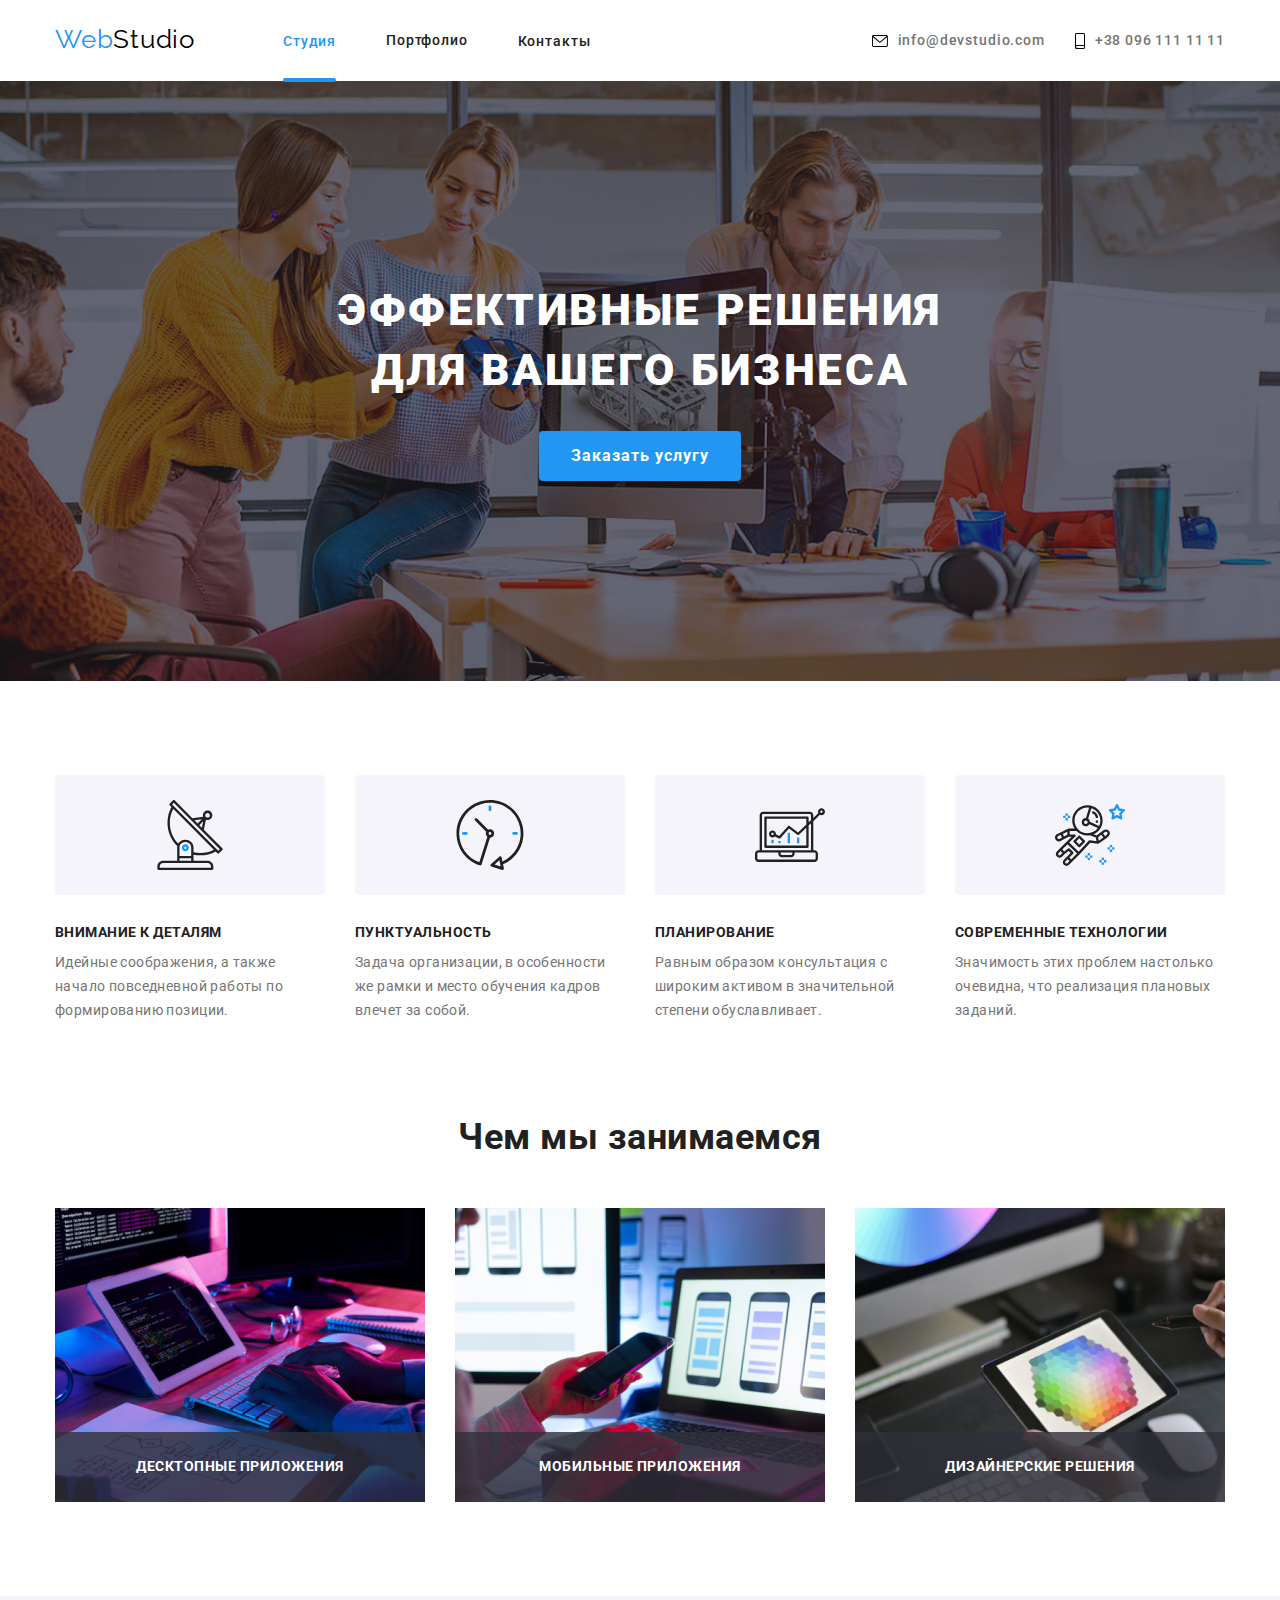
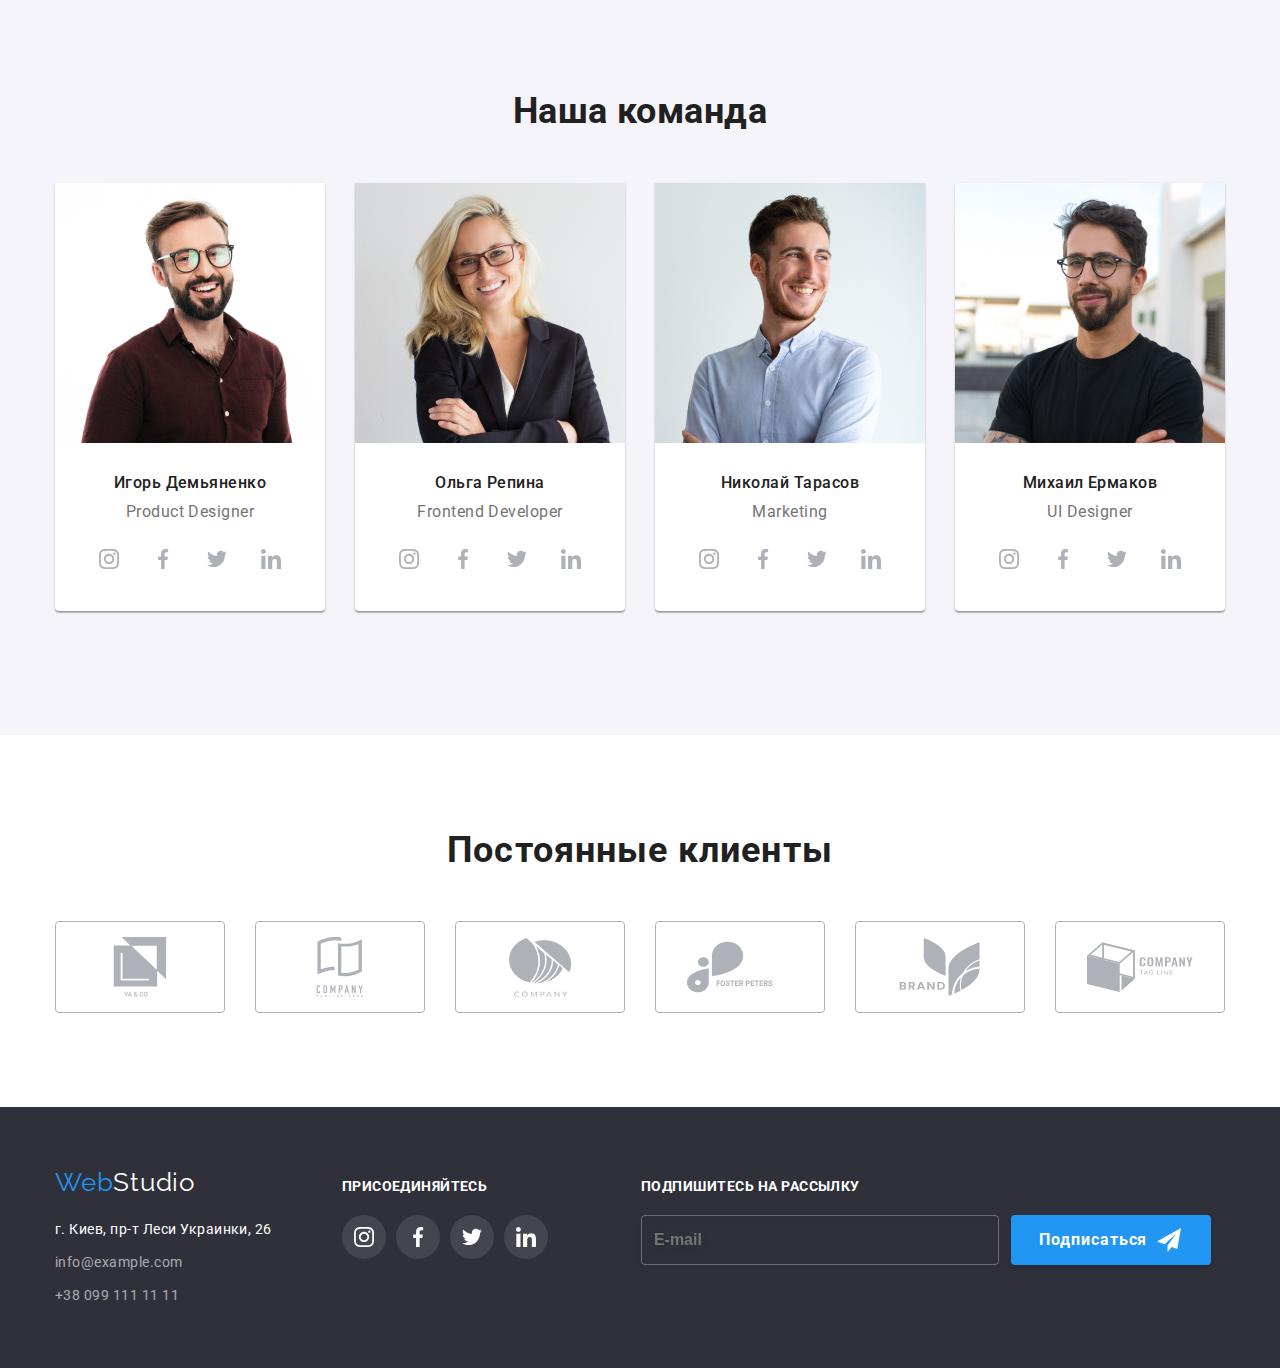
<file: index.html>
<!DOCTYPE html>
<html lang="ru">
<head>
    <meta charset="UTF-8">
    <meta http-equiv="X-UA-Compatible" content="IE=edge">
    <meta name="viewport" content="width=device-width, initial-scale=1.0">
    <title>Главная</title>
    <link rel="stylesheet" href="https://cdnjs.cloudflare.com/ajax/libs/modern-normalize/1.1.0/modern-normalize.min.css" integrity="sha512-wpPYUAdjBVSE4KJnH1VR1HeZfpl1ub8YT/NKx4PuQ5NmX2tKuGu6U/JRp5y+Y8XG2tV+wKQpNHVUX03MfMFn9Q==" crossorigin="anonymous" referrerpolicy="no-referrer" />
    <link rel="preconnect" href="https://fonts.googleapis.com">
    <link rel="preconnect" href="https://fonts.gstatic.com" crossorigin>
    <link href="https://fonts.googleapis.com/css2?family=Raleway:ital,wght@0,700;1,700&family=Roboto:ital,wght@0,400;0,500;0,700;0,900;1,400;1,500;1,700;1,900&display=swap" rel="stylesheet">
    <link rel="stylesheet" href="./css/main.min.css">
</head>
<body>
<!---------- шапка сайта ----------->
    <header class="header" id="main-page">
        <div class="container header__container">
            <a href="./index.html" class="logo"><span class="logo--blue">Web</span><span class="logo--black">Studio</span></a>
            <nav class="block-nav">
                <ul class="block-nav__pages">
                    <li class="block-nav__main"><a href="./index.html" class="block-nav__studiya block-nav__studiya--blue">Студия</li>
                    <li class="block-nav__portfolio"><a href="./portfolio.html" class="block-nav__portfolio--link">Портфолио</a></li>
                    <li><a href="#" class="block-nav__contacts">Контакты</a></li>
                </ul>
            </nav>
            <ul class="contact">
                <li class="contact__feedback">
                    <a href="mailto:info@devstudio.com" class="contact__feedback--mail"><svg width="16px" height="12px" class="contact__feedback---evenlope">
                        <use href="./images/svg/sprite.svg#icon-envelope"></use>
                    </svg>info@devstudio.com</a>
                </li>
                <li class="contact__call">
                    <a href="tel:+380961111111" class="contact__call--tel"><svg width="10px" height="16px" class="contact__call--smartphone">
                        <use href="./images/svg/sprite.svg#icon-smartphone"></use>
                    </svg>+38 096 111 11 11</a>
                </li>
            </ul>
            <button data-mobile-open class="burger" type="button">
                <svg class="burger__icon-open" width="24px" height="16px">
                    <use href="./images/svg/sprite.svg#icon-menu_24px"></use>
                </svg>
            </button>
        </div>
        <div data-mobile class="mob-menu">
            <div class="container">
                <button data-mobile-close type="button" class="mob-menu__burger-close">
                    <svg class="mob-menu__burger-close-svg" width="19px" height="19px">
                        <use href="./images/svg/sprite.svg#icon-close_24px"></use>
                    </svg>
                </button>
                <nav class="mob-menu__nav">
                    <ul class="mob-menu__nav-list">
                        <li class="mob-menu__nav-pages"><a href="./index.html">Студия</a></li>
                        <li class="mob-menu__nav-pages"><a href="./portfolio.html">Портфолио</a></li>
                        <li class="mob-menu__nav-pages"><a href="#">Контакты</a></li>
                    </ul>
                </nav>
                <ul class="mob-menu__contacts">
                    <li class="mob-menu__contacts-tel"><a href="tel:+380961111111">+38 096 111 11 11</a></li>
                    <li class="mob-menu__contacts-mail"><a href="mailto:info@devstudio.com">info@devstudio.com</a></li>
                </ul>
                <ul class="mob-menu__social">
                    <li class="mob-menu__social-link">Instagram</li>
                    <li class="mob-menu__social-link">Twitter</li>
                    <li class="mob-menu__social-link">Facebook</li>
                    <li class="mob-menu__social-link">LinkedIn</li>
                </ul>
            </div>
        </div>
    </header>
<!----------- main --------------->
    <main>
            <!--Блок Заголовок-->
        <section class="section-title container">
            <h1 class="section-title__hero">ЭФФЕКТИВНЫЕ РЕШЕНИЯ ДЛЯ ВАШЕГО БИЗНЕСА</h1>
            <button data-modal-open class="button-main" type="button">Заказать услугу</button>
            <div data-modal class="backdrop is-hidden">
                <div class="modal">
                    <button data-modal-close class="modal-button">
                        <svg width="11px" height="11px">
                            <use href="./images/svg/sprite.svg#icon-xvector"></use>
                        </svg>
                    </button>
                    <p class="modal-data-person">Оставьте свои данные, мы вам перезвоним</p>
                    <form class="modal__window">
                        <div class="modal__field">
                            <label  class="modal__field--name" for="name">Имя</label>
                            <div class="modal__field--box">
                                <input class="modal__field--input" type="text" name="username" autofocus />
                                <svg width="12px" height="12px" class="modal__field--icon">
                                    <use href="./images/svg/sprite.svg#icon-Vector-human"></use>
                                </svg>
                            </div>
                        </div>
                        <div class="modal__field">
                            <label  class="modal__field--name" for="">Телефон</label>
                            <div class="modal__field--box">
                                <input class="modal__field--input" type="tel" name="phone" autofocus />
                                <svg width="13px" height="13px" class="modal__field--icon">
                                    <use href="./images/svg/sprite.svg#icon-Vector-handset"></use>
                                </svg>
                            </div>
                        </div>
                        <div class="modal__field">
                            <label class="modal__field--name" for="">Почта</label>
                            <div class="modal__field--box">
                                <input class="modal__field--input" type="email" name="email" />
                                <svg width="15px" height="12px" class="modal__field--icon">
                                    <use href="./images/svg/sprite.svg#icon-Vector-black-chek"></use>
                                </svg>
                            </div>
                        </div>
                            <label class="modal__field--name" for="">Комментарий</label>
                            <textarea class="modal__field--input modal__field--comments" type="text" name="coments" placeholder="Введите текст" autofocus></textarea>
                                <input class="modal__field--checkbox visually-hidden" type="checkbox" name="privasy" value="true" id="privasy" />
                                <label class="modal__field--check-text" for="privasy">
                                    <span class="modal__field--checkbox-span"></span> 
                                    <span class="modal__field--agreement">Соглашаюсь с рассылкой и принимаю</span>
                                    <a class="modal__field--treaty" href="./index.html">Условия договора</a>
                                </label>
                            <button class="button-main modal__field--button" type="submit">Отправить</button>
                    </form>
                </div>
            </div>
        </section>
            <!-- акценты в работе -->
        <section class="features">
            <div class="container features__container">
                <h2 class="visually-hidden features__title">Наші особливості</h2>
                <ul class="features__list">
                    <li class="features__bloc">
                        <div class="features__bloc--icon">
                            <svg width="70px" height="70px">
                                <use href="./images/svg/sprite.svg#icon-antenna"></use>
                            </svg>
                        </div>
                        <h3 class="features__bloc--name">Внимание к деталям</h3>
                        <p class="features__bloc--text">Идейные соображения, а также начало повседневной работы по формированию позиции.</p>
                    </li>
                    <li class="features__bloc">
                        <div class="features__bloc--icon">
                            <svg width="70px" height="70px">
                                <use href="./images/svg/sprite.svg#icon-clock"></use>
                            </svg>
                        </div>
                        <h3 class="features__bloc--name">Пунктуальность</h3>
                        <p class="features__bloc--text">Задача организации, в особенности же рамки и место обучения кадров влечет за собой.</p>
                    </li>
                    <li class="features__bloc">
                        <div class="features__bloc--icon">
                            <svg width="70px" height="70px">
                                <use href="./images/svg/sprite.svg#icon-diagram"></use>
                            </svg>
                        </div>
                        <h3 class="features__bloc--name">Планирование</h3>
                        <p class="features__bloc--text">Равным образом консультация с широким активом в значительной степени обуславливает.</p>
                    </li>
                    <li class="features__bloc">
                        <div class="features__bloc--icon">
                            <svg width="70px" height="70px">
                                <use href="./images/svg/sprite.svg#icon-astronaut"></use>
                            </svg>
                        </div>
                        <h3 class="features__bloc--name">Современные технологии</h3>
                        <p class="features__bloc--text">Значимость этих проблем настолько очевидна, что реализация плановых заданий.</p>
                    </li>
                </ul>
            </div>
        </section>
            <!-- виды работ -->
        <section class="work">
            <div class="container work__container">
                <h2 class="work__title">Чем мы занимаемся</h2>
                <ul class="work__list">
                    <li class="work__block">
                        <picture>
                            <source srcset="./images/work/work-1-370.jpg,
                                            ./images/work/work-1-370-2x.jpg"
                                    media="(min-width: 1200px)"/>
                            <img src="./images/work/work-1-370-2x.jpg" alt="рабочий стол листом А4" width="370">
                        </picture>
                        <div class="work__benefits">
                            <p>Десктопные приложения</p>
                        </div>
                    </li>
                    <li class="work__block">
                        <picture>
                            <source srcset="./images/work/work-2-370.jpg,
                                            ./images/work/work-2-370-2x.jpg" media="(min-width: 1200px)" />
                            <img src="./images/work/work-2-370-2x.jpg" alt="ноутбук и телефон" width="370">
                        </picture>
                        <div class="work__benefits">
                            <p>Мобильные приложения</p>
                        </div>
                    </li>
                    <li class="work__block">
                        <picture>
                            <source srcset="./images/work/work-3-370.jpg,
                                            ./images/work/work-3-370-2x.jpg" media="(min-width: 1200px)" />
                            <img src="./images/work/work-3-370-2x.jpg" alt="планшет со стилусом в руках" width="370">
                        </picture>
                        <div class="work__benefits">
                            <p>Дизайнерские решения</p>
                        </div>
                    </li>
                </ul>
            </div>
        </section>
            <!-- состав команды -->
        <section class="team">
            <div class="container team-container">
                <h2 class="team__title">Наша команда</h2>
                <ul class="team__list">
                    <li class="team__bloc">
                        <picture>
                            <source srcset="./images/team/team-270px/team-one-270.jpg,
                                            ./images/team/team-270px/team-one-270-2x.jpg" 
                                    media="(min-width: 1200px)"/>
                            <source srcset="./images/team/team-354px/team-one-354.jpg,
                                            ./images/team/team-354px/team-one-354-2x.jpg"
                                    media="(min-width: 768px)" />
                            <source srcset="./images/team/team-450px/team-one-450.jpg,
                                            ./images/team/team-450px/team-one-450-2x.jpg"
                                    media="(min-width: 320px)" />
                            <img class="team__img" src="./images/team/team-450px/team-one-450-2x.jpg" alt="чел в бордовой рубашке" width="270">
                        </picture>
                        <div class="team__description">
                            <h3 class="team__bloc--name">Игорь Демьяненко</h3>
                            <p class="team__bloc--speciality">Product Designer</p>
                        </div>
                        <ul class="team__soc--bloc">
                            <li>
                                <a class="team__soc--link" href="#" rel="noopener noreferrer nofollow">
                                    <svg width="20px" height="20px">
                                        <use href="./images/svg/sprite.svg#icon-instagram"></use>
                                    </svg>
                                </a>
                            </li>
                            <li>
                                <a class="team__soc--link" href="#" rel="noopener noreferrer nofollow">
                                    <svg width="20px" height="20px">
                                        <use href="./images/svg/sprite.svg#icon-facebook"></use>
                                    </svg>
                                </a>
                            </li>
                            <li>
                                <a class="team__soc--link" href="#" rel="noopener noreferrer nofollow">
                                    <svg width="20px" height="20px">
                                        <use href="./images/svg/sprite.svg#icon-twitter"></use>
                                    </svg>
                                </a>
                            </li>
                            <li>
                                <a class="team__soc--link" href="#" rel="noopener noreferrer nofollow">
                                    <svg width="20px" height="20px">
                                        <use href="./images/svg/sprite.svg#icon-linkedin"></use>
                                    </svg>
                                </a>
                            </li>
                        </ul>
                    </li>
                    <li class="team__bloc">
                        <picture>
                            <source srcset="./images/team/team-270px/team-two-270.jpg,
                                            ./images/team/team-270px/team-two-270-2x.jpg"
                                    media="(min-width: 1200px)" />
                            <source srcset="./images/team/team-354px/team-two-354.jpg,
                                            ./images/team/team-354px/team-two-354-2x.jpg" 
                                            media="(min-width: 768px)" />
                            <source srcset="./images/team/team-450px/team-two-450.jpg,
                                            ./images/team/team-450px/team-two-450-2x.jpg" 
                                            media="(min-width: 320px)" />
                            <img class="team__img" src="./images/team/team-450px/team-two-450-2x.jpg" alt="блондинка с веснушками" width="270">
                        </picture>
                        <div class="team__description">
                            <h3 class="team__bloc--name">Ольга Репина</h3>
                            <p class="team__bloc--speciality">Frontend Developer</p>
                        </div>
                        <ul class="team__soc--bloc">
                            <li>
                                <a class="team__soc--link" href="#" rel="noopener noreferrer nofollow">
                                    <svg width="20px" height="20px">
                                        <use href="./images/svg/sprite.svg#icon-instagram"></use>
                                    </svg>
                                </a>
                            </li>
                            <li>
                                <a class="team__soc--link" href="#" rel="noopener noreferrer nofollow">
                                    <svg width="20px" height="20px">
                                        <use href="./images/svg/sprite.svg#icon-facebook"></use>
                                    </svg>
                                </a>
                            </li>
                            <li>
                                <a class="team__soc--link" href="#" rel="noopener noreferrer nofollow">
                                    <svg width="20px" height="20px">
                                        <use href="./images/svg/sprite.svg#icon-twitter"></use>
                                    </svg>
                                </a>
                            </li>
                            <li>
                                <a class="team__soc--link" href="#" rel="noopener noreferrer nofollow">
                                    <svg width="20px" height="20px">
                                        <use href="./images/svg/sprite.svg#icon-linkedin"></use>
                                    </svg>
                                </a>
                            </li>
                        </ul>
                    </li>
                    <li class="team__bloc">
                        <picture>
                            <source srcset="./images/team/team-270px/team-three-270.jpg,
                                            ./images/team/team-270px/team-three-270-2x.jpg"
                                    media="(min-width: 1200px)" />
                            <source srcset="./images/team/team-354px/team-three-354.jpg,
                                            ./images/team/team-354px/team-three-354-2x.jpg" 
                                            media="(min-width: 768px)" />
                            <source srcset="./images/team/team-450px/team-three-450.jpg,
                                            ./images/team/team-450px/team-three-450-2x.jpg" 
                                            media="(min-width: 320px)" />
                            <img class="team__img" src="./images/team/team-450px/team-three-450-2x.jpg" alt="парень в голубой рубашке" width="270">
                        </picture>
                        <div class="team__description">
                            <h3 class="team__bloc--name">Николай Тарасов</h3>
                            <p class="team__bloc--speciality">Marketing</p>
                        </div>
                        <ul class="team__soc--bloc">
                            <li>
                                <a class="team__soc--link" href="#" rel="noopener noreferrer nofollow">
                                    <svg width="20px" height="20px">
                                        <use href="./images/svg/sprite.svg#icon-instagram"></use>
                                    </svg>
                                </a>
                            </li>
                            <li>
                                <a class="team__soc--link" href="#" rel="noopener noreferrer nofollow">
                                    <svg width="20px" height="20px">
                                        <use href="./images/svg/sprite.svg#icon-facebook"></use>
                                    </svg>
                                </a>
                            </li>
                            <li>
                                <a class="team__soc--link" href="#" rel="noopener noreferrer nofollow">
                                    <svg width="20px" height="20px">
                                        <use href="./images/svg/sprite.svg#icon-twitter"></use>
                                    </svg>
                                </a>
                            </li>
                            <li>
                                <a class="team__soc--link" href="#" rel="noopener noreferrer nofollow">
                                    <svg width="20px" height="20px">
                                        <use href="./images/svg/sprite.svg#icon-linkedin"></use>
                                    </svg>
                                </a>
                            </li>
                        </ul>
                    </li>
                    <li class="team__bloc">
                        <picture>
                            <source srcset="./images/team/team-270px/team-four-270.jpg,
                                            ./images/team/team-270px/team-four-270-2x.jpg"
                                    media="(min-width: 1200px)" />
                            <source srcset="./images/team/team-354px/team-four-354.jpg,
                                            ./images/team/team-354px/team-four-354-2x.jpg"
                                    media="(min-width: 768px)" />
                            <source srcset="./images/team/team-450px/team-four-450.jpg,
                                            ./images/team/team-450px/team-four-450-2x.jpg"
                                    media="(min-width: 320px)" />
                            <img class="team__img" src="./images/team/team-450px/team-four-450-2x.jpg" alt="парень в черной фулболке"
                                width="270">
                        </picture>
                        <div class="team__description">
                        <h3 class="team__bloc--name">Михаил Ермаков</h3>
                        <p class="team__bloc--speciality">UI Designer</p>
                        </div>
                        <ul class="team__soc--bloc">
                            <li>
                                <a class="team__soc--link" href="#" rel="noopener noreferrer nofollow">
                                    <svg width="20px" height="20px">
                                        <use href="./images/svg/sprite.svg#icon-instagram"></use>
                                    </svg>
                                </a>
                            </li>
                            <li>
                                <a class="team__soc--link" href="#" rel="noopener noreferrer nofollow">
                                    <svg width="20px" height="20px">
                                        <use href="./images/svg/sprite.svg#icon-facebook"></use>
                                    </svg>
                                </a>
                            </li>
                            <li>
                                <a class="team__soc--link" href="#" rel="noopener noreferrer nofollow">
                                    <svg width="20px" height="20px">
                                        <use href="./images/svg/sprite.svg#icon-twitter"></use>
                                    </svg>
                                </a>
                            </li>
                            <li>
                                <a class="team__soc--link" href="#" rel="noopener noreferrer nofollow">
                                    <svg width="20px" height="20px">
                                        <use href="./images/svg/sprite.svg#icon-linkedin"></use>
                                    </svg>
                                </a>
                            </li>
                        </ul>
                    </li>
                </ul>
            </div>
        </section>
<!-------- Постоянные клиенты --------->
        <section class="clients">
            <div class="container clients__container">
                <h2 class="clients__main">Постоянные клиенты</h2>
                <ul  class="clients__list">
                    <li class="clients__block">
                        <a href="#" rel="noopener noreferrer nofollow" class="clients__link">
                            <svg width="41px" height="47" class="clients__link--company">
                                <use href="./images/svg/sprite.svg#icon-group-1">
                                </use>
                            </svg>
                        </a>
                    </li>
                    <li class="clients__block">
                        <a href="#" rel="noopener noreferrer nofollow" class="clients__link">
                            <svg  width="40px" height="52" class="clients__link--company">
                                <use href="./images/svg/sprite.svg#icon-group-2">
                                </use>
                            </svg>
                        </a>
                    </li>
                    <li class="clients__block"><a href="#" rel="noopener noreferrer nofollow" class="clients__link">
                                <svg width="44px" height="41" class="clients__link--company">
                                    <use href="./images/svg/sprite.svg#icon-group-3">
                                    </use>
                                </svg>
                            </a>
                    </li>
                    <li class="clients__block"><a href="#" rel="noopener noreferrer nofollow" class="clients__link">
                                <svg width="84px" height="41" class="clients__link--company">
                                    <use href="./images/svg/sprite.svg#icon-group-4">
                                    </use>
                                </svg>
                            </a>
                    </li>
                    <li class="clients__block"><a href="#" rel="noopener noreferrer nofollow" class="clients__link">
                                <svg width="63px" height="45" class="clients__link--company">
                                    <use href="./images/svg/sprite.svg#icon-group-5">
                                    </use>
                                </svg>
                            </a>
                    </li>
                    <li class="clients__block"><a href="#" rel="noopener noreferrer nofollow" class="clients__link">
                                <svg width="94px" height="44" class="clients__link--company">
                                    <use class="eee" href="./images/svg/sprite.svg#icon-group-6">
                                    </use>
                                </svg>
                            </a>
                    </li>
                </ul>
            </div>
        </section>
    </main>
    <!-- контакты поддержки -->
    <footer class="footer">
        <div class="container footer-container">
            <div class="footer__logo">
                <a href="./index.html" class="logo"><span class="logo--blue">Web</span><span class="logo--white">Studio</span></a>
                <address>
                    <ul class="footer__address">
                        <li><a href="https://goo.gl/maps/CPtrU1FHBa2aNyZL9" target="_blank" rel="noopener noreferrer" class="footer__address--location"> г. Киев, пр-т Леси Украинки, 26</a></li>
                        <li  class="footer__address--mail"><a href="mailto:info@example.com" class="footer__address--mail-send">info@example.com </a></li>
                        <li><a href="tel:+380991111111" class="footer__address--tel">+38 099 111 11 11</a></li>
                    </ul>
                </address>
            </div>
            <div class="connect">
                <h3 class="connect__invitation">Присоединяйтесь</h3>
                <ul class="connect__list">
                    <li class="connect__list--networks">
                        <a class="connect__list--link" href="#" rel="noopener noreferrer nofollow">
                            <svg width="20px" height="20px">
                                <use href="./images/svg/sprite.svg#icon-instagram"></use>
                            </svg>
                        </a>
                    </li>
                    <li class="connect__list--networks">
                        <a class="connect__list--link" href="#" rel="noopener noreferrer nofollow">
                            <svg width="20px" height="20px">
                                <use href="./images/svg/sprite.svg#icon-facebook"></use>
                            </svg>
                        </a>
                    </li>
                    <li class="connect__list--networks">
                        <a class="connect__list--link" href="#" rel="noopener noreferrer nofollow">
                            <svg width="20px" height="20px">
                                <use href="./images/svg/sprite.svg#icon-twitter"></use>
                            </svg>
                        </a>
                    </li>
                    <li class="connect__list--networks">
                        <a class="connect__list--link" href="#" rel="noopener noreferrer nofollow">
                            <svg width="20px" height="20px">
                                <use href="./images/svg/sprite.svg#icon-linkedin"></use>
                            </svg>
                        </a>
                    </li>
                </ul>
            </div>
            <form class="subscription">
                <h3 class="subscription__header">Подпишитесь на рассылку</h3>
                <div class="subscription__block">
                    <input  class="subscription__email" type="text" placeholder="E-mail">
                    <button type="submit" class="subscription__button button-main">Подписаться
                        <svg width="24px" height="24px" class="subscription__icon-send">
                            <use href="./images/svg/sprite.svg#icon-icon-send"></use>
                        </svg>
                    </button>
                </div>
            </form>
        </div>
    </footer>
<script src="./js/modal.js"></script>
<script src="./js/menu.js"></script>
</body>
</html>
</file>
<file: css/main.min.css>
﻿html{box-sizing:border-box}*,*::before,*::after{box-sizing:inherit}body{margin:0;background-color:var(--font-сolor-white);color:var(--font-сolor-black-p);font-family:Roboto,sans-serif;letter-spacing:var(--letter-spacing-m)}ul,ol{list-style:none;padding:0;margin:0}a{text-decoration:none;color:currentColor}h1,h2,h3,h4,h5,h6,p{margin:0}img{display:block;max-width:100%;height:auto}.button-main{text-align:center;margin-top:30px;padding:10px 32px;display:inline-block;border:none;box-shadow:0px 4px 4px rgba(0,0,0,.15);border-radius:4px;background:var(--background-color-blue);color:var(--font-сolor-white);font-weight:700;font-size:16px;line-height:1.88;min-width:200px;letter-spacing:var(--letter-spacing-l)}.button-main:hover,.button-main:focus{box-shadow:0px 4px 4px rgba(0,0,0,.15);border-radius:4px;background:var(--background-button-main);transition:250ms cubic-bezier(0.4, 0, 0.2, 1)}button{font-family:inherit;cursor:pointer}.container{margin:0 auto;max-width:480px;padding-left:15px;padding-right:15px}@media screen and (min-width: 768px){.container{max-width:768px}}@media screen and (min-width: 1200px){.container{max-width:1200px}}.header__container{display:flex;justify-content:space-between;align-items:center;height:60px}@media screen and (min-width: 768px){.header__container{justify-content:space-between;height:81px}}.header__border{border-bottom:1px solid var(--font-color-border)}:root{--background-button-main: #188CE8;--background-color-white: #FFFFFF;--background-color-black: #2F303A;--background-color-grey: #F5F4FA;--background-color-blue: #2196F3;--font-сolor-blue: #2196F3;--font-сolor-black-logo: #000000;--font-сolor-white: #FFFFFF;--font-сolor-black-p: #757575;--font-сolor-black-other: #212121;--font-color-border: #ECECEC;--font-color-footer-mail-tel: rgba(255, 255, 255, 0.6);--letter-spacing-s: 0.02em;--letter-spacing-m: 0.03em;--letter-spacing-l: 0.06em}.visually-hidden{position:absolute;white-space:nowrap;width:1px;height:1px;overflow:hidden;border:0;padding:0;clip:rect(0 0 0 0);clip-path:inset(50%);margin:-1px}.logo{font-size:24px;line-height:1.17;padding-top:24px;padding-bottom:25px}@media screen and (min-width: 1200px){.logo{font-size:26px;line-height:1.2}}.logo--blue{color:var(--font-сolor-blue);font-family:Raleway,sans-serif;letter-spacing:var(--letter-spacing-m)}.logo--black{color:var(--font-сolor-black-logo);font-family:Raleway,sans-serif;letter-spacing:var(--letter-spacing-m)}.logo--white{color:var(--font-сolor-white);font-family:Raleway,sans-serif;letter-spacing:var(--letter-spacing-m)}.block-nav{margin-left:93px;display:none}@media screen and (min-width: 768px){.block-nav{display:flex;margin-left:88px}}.block-nav__main{position:relative}.block-nav__main::after{content:"";position:absolute;width:100%;height:4px;display:block;background:var(--background-color-blue);border-radius:2px;margin-top:28px}.block-nav__portfolio--strip{position:relative}.block-nav__portfolio--strip::after{content:"";position:absolute;width:100%;height:4px;display:block;background:var(--background-color-blue);border-radius:2px;margin-top:28px}.block-nav__studiya,.block-nav__portfolio--link,.block-nav__contacts{color:var(--font-сolor-black-other);padding-top:32px;padding-bottom:32px;transition:250ms cubic-bezier(0.4, 0, 0.2, 1)}.block-nav__pages .block-nav__studiya:hover,.block-nav__pages .block-nav__studiya:focus,.block-nav__pages .block-nav__portfolio--link:hover,.block-nav__pages .block-nav__portfolio--link:focus,.block-nav__pages .block-nav__contacts:hover,.block-nav__pages .block-nav__contacts:focus{color:var(--font-сolor-blue)}.block-nav__studiya--blue,.block-nav__portfolio--strip{color:var(--font-сolor-blue)}.block-nav__pages,.contact{padding:0;margin:0;display:flex;justify-content:center;align-items:center}.block-nav__studiya,.block-nav__portfolio--link,.block-nav__contacts,.contact__feedback--mail,.contact__call--tel{font-weight:500;font-size:14px;line-height:1.15;letter-spacing:var(--letter-spacing-l)}.contact{color:var(--font-сolor-black-p);margin-left:auto;display:none}@media screen and (min-width: 768px){.contact{display:block}}@media screen and (min-width: 1200px){.contact{display:flex}}@media screen and (min-width: 1200px){.contact__call{margin-left:30px;padding-bottom:32px;padding-top:32px}}@media screen and (min-width: 768px){.contact__feedback{margin-bottom:10px}}@media screen and (min-width: 1200px){.contact__feedback{padding:32px 0px;margin-bottom:0px}}.contact__feedback--mail,.contact__call--tel{display:flex;align-items:center;transition:250ms cubic-bezier(0.4, 0, 0.2, 1)}.contact__feedback--mail:hover,.contact__feedback--mail:focus,.contact__call--tel:hover,.contact__call--tel:focus{color:var(--background-button-main)}.contact__feedback--mail:hover .contact__feedback---evenlope,.contact__feedback--mail:focus .contact__feedback---evenlope,.contact__call--tel:hover .contact__call--smartphone,.contact__call--tel:focus .contact__call--smartphone{fill:var(--background-button-main)}.contact__feedback---evenlope,.contact__call--smartphone{margin-right:10px;display:block;transition:250ms cubic-bezier(0.4, 0, 0.2, 1)}.block-nav__portfolio{display:flex;align-items:center;margin-left:50px;margin-right:50px}.burger{background-color:rgba(0,0,0,0);border:none;padding:0px;width:40px;height:40px}@media screen and (min-width: 768px){.burger{display:none}}.burger__icon-open{fill:#000}.burger:hover .burger__icon,.burger:focus .burger__icon{fill:#2196f3}.mob-menu{position:fixed;height:100vh;width:100vw;background-color:#fff;top:0;left:0;z-index:1;padding-top:48px;padding-bottom:48px;transform:translate(100%, 0);transition:250ms cubic-bezier(0.4, 0, 0.2, 1)}.mob-menu.is-open{transform:translate(0, 0)}@media screen and (min-width: 768px){.mob-menu{display:none}}.mob-menu>.container{display:flex;flex-direction:column;justify-content:space-between;height:100%}.mob-menu__burger-close{position:absolute;top:10px;right:100px;width:40px;height:40px;background-color:rgba(0,0,0,0);border:none;padding:0;text-align:center}.mob-menu__burger-close-svg{fill:#212121}.mob-menu__burger-close:hover .mob-menu__burger-close-svg{fill:#2196f3}.mob-menu__nav-pages{font-weight:500;font-size:40px;line-height:47px;text-align:start;letter-spacing:.02em;color:#212121;margin-bottom:35px}.mob-menu__nav-pages:hover,.mob-menu__nav-pages:focus{color:#2196f3}.mob-menu__contacts{font-weight:500;font-size:24px;line-height:28px;letter-spacing:.02em;color:#757575;margin-bottom:32px}.mob-menu__contacts-tel{margin-bottom:32px}.mob-menu__contacts-tel:hover,.mob-menu__contacts-tel:focus,.mob-menu__contacts-mail:hover,.mob-menu__contacts-mail:focus{color:#2196f3}.mob-menu__social{display:flex;justify-content:start;font-weight:500;font-size:18px;line-height:1.22;letter-spacing:.02em;color:#2196f3;margin-bottom:48px}.mob-menu__social-link:not(:last-child){border:1px solid rgba(33,33,33,.2);border-left:none;border-top:none;border-bottom:none;padding-right:10px;margin-right:10px}.section-title{text-align:center;padding:118px 0px;margin-left:auto;margin-right:auto;max-width:767px;min-height:400px;background-color:var(--background-color-black);background-image:linear-gradient(to right, rgba(47, 48, 58, 0.4), rgba(47, 48, 58, 0.4)),url(../images/hero/hero-480.jpg);background-position:center;background-repeat:no-repeat;background-size:cover;flex-grow:1;background-image:linear-gradient(to right, rgba(47, 48, 58, 0.4), rgba(47, 48, 58, 0.4)),url(../images/hero/hero-480@2x.jpg)}@media screen and (min-width: 768px){.section-title{max-width:1199px;background-image:linear-gradient(to right, rgba(47, 48, 58, 0.4), rgba(47, 48, 58, 0.4)),url(../images/hero/hero-768.jpg);background-image:linear-gradient(to right, rgba(47, 48, 58, 0.4), rgba(47, 48, 58, 0.4)),url(../images/hero/hero-768@2x.jpg)}}@media screen and (min-width: 1200px){.section-title{max-width:1600px;min-height:600px;padding:200px 0;background-image:linear-gradient(to right, rgba(47, 48, 58, 0.4), rgba(47, 48, 58, 0.4)),url(../images/hero/hero-1600.jpg);background-image:linear-gradient(to right, rgba(47, 48, 58, 0.4), rgba(47, 48, 58, 0.4)),url(../images/hero/hero-1600@2x.jpg)}}.section-title__hero{color:var(--font-сolor-white);font-weight:900;font-size:26px;line-height:1.62;letter-spacing:var(--letter-spacing-l);margin:0 auto;width:360px}@media screen and (min-width: 1200px){.section-title__hero{font-size:44px;line-height:1.36;max-height:600px;width:696px}}.backdrop{position:fixed;top:0;left:0;width:100%;height:100%;background-color:rgba(142,142,142,.5);transition:250ms cubic-bezier(0.4, 0, 0.2, 1);z-index:1}.backdrop.is-hidden{opacity:0;pointer-events:none}.modal{position:absolute;top:50%;left:50%;transform:translate(-50%, -50%);width:450px;height:609px;background-color:var(--background-color-white);box-shadow:0px 1px 3px rgba(0,0,0,.12),0px 1px 1px rgba(0,0,0,.14),0px 2px 1px rgba(0,0,0,.2);border-radius:4px;padding:40px;text-align:end}@media screen and (width: 1200px){.modal{width:528px;height:581px}}.modal-button{width:30px;height:30px;background:var(--background-color-white);border:1px solid rgba(0,0,0,.1);border-radius:50%;position:absolute;top:8px;right:8px}.modal-button:hover{fill:var(--font-сolor-blue)}.modal-data-person{font-weight:700;font-size:20px;line-height:1.15;color:var(--font-сolor-black-other);text-align:center;margin-bottom:12px}.modal__window{display:flex;flex-direction:column}.modal__field{display:flex;flex-direction:column;margin-bottom:10px}.modal__field--name{font-weight:400;font-size:12px;line-height:1.17;letter-spacing:.01em;color:var(--font-сolor-black-p);margin-bottom:4px;text-align:start}.modal__field--box{position:relative}.modal__field--icon{position:absolute;left:12px;top:50%;transform:translateY(-50%)}.modal__field--input:hover+.modal__field--icon,.modal__field--input:focus+.modal__field--icon{fill:var(--font-сolor-blue)}.modal__field--input{padding:11px 30px;width:100%;height:40px;border:1px solid rgba(33,33,33,.2);border-radius:4px}.modal__field--input:hover{border:1px solid var(--font-сolor-blue);border-radius:4px}.modal__field--check-text{display:flex;align-items:center}.modal__field--comments{height:120px;padding:12px;margin-bottom:20px;font-weight:400;font-size:12px;line-height:1.17;letter-spacing:.01em;color:rgba(117,117,117,.5);resize:none}.modal__field--comments::placeholder{font-weight:400;font-size:14px;line-height:1.17;letter-spacing:.01em;color:rgba(117,117,117,.5)}.modal__field--agreement{display:inline-block}.modal__field--treaty{text-decoration-line:underline;color:var(--font-сolor-blue);display:inline-block}.modal__field--checkbox:checked+.modal__field--check-text .modal__field--checkbox-span{background-color:var(--background-color-blue);background-image:url(../images/svg/Vector-2.svg);background-position:center;background-repeat:no-repeat;border:rgba(0,0,0,0)}.modal__field--check-text{font-weight:400;font-size:14px;line-height:1.71;letter-spacing:.03em;color:#757575}.modal__field--checkbox-span{display:inline-block;width:16px;height:15px;border-radius:4px;border:2px var(--font-сolor-black-other) solid;margin-right:7px}.modal__field--button{width:200px;height:50px;margin-left:auto;margin-right:auto}.features{padding:60px 0px}@media screen and (min-width: 1200px){.features{padding:94px 0px}}.features__list{gap:30px}@media screen and (min-width: 768px){.features__list{display:flex;flex-wrap:wrap}}@media screen and (min-width: 1200px){.features__list{display:flex}}@media screen and (max-width: 767px){.features__bloc{max-width:100%}.features__bloc:not(:last-child){margin-bottom:30px}}@media screen and (min-width: 768px){.features__bloc{width:calc((100% - 30px)/2);margin-bottom:0}}@media screen and (min-width: 1200px){.features__bloc{width:calc((100% - 90px)/4)}}.features__bloc--icon{margin-bottom:30px;height:120px;border-radius:4px;background-color:var(--background-color-grey);display:flex;justify-content:center;align-items:center}.features__bloc--name{margin-bottom:10px;margin-top:0;text-align:center;color:var(--font-сolor-black-other);text-transform:uppercase;font-weight:700;font-size:14px;line-height:1.14}@media screen and (min-width: 768px){.features__bloc--name{text-align:start}}.features__bloc--text{margin-bottom:0;margin-top:0;font-weight:400;font-size:14px;line-height:1.7;letter-spacing:.03em}.work{padding-bottom:94px}@media screen and (max-width: 1199px){.work{display:none}}.work__title{margin-top:0;margin-bottom:50px;text-align:center;color:var(--font-сolor-black-other);font-weight:700;font-size:36px;line-height:1.17}.work__list{margin-top:0;margin-bottom:0;padding-left:0;display:flex;gap:30px}.work__block{position:relative}.work__benefits{position:absolute;bottom:0;width:370px;height:70px;font-weight:700;font-size:14px;line-height:1.14;text-align:center;text-transform:uppercase;background:rgba(47,48,58,.8);color:var(--font-сolor-white);padding:27px 0 27px}.team{background-color:var(--background-color-grey);padding:60px 0px}@media screen and (min-width: 1200px){.team{padding:94px 0px}}.team__title{text-align:center;margin-top:0;margin-bottom:0;margin-bottom:30px;color:var(--font-сolor-black-other);font-weight:700;font-size:28px;line-height:1.18}@media screen and (min-width: 1200px){.team__title{margin-bottom:50px;font-weight:700;font-size:36px;line-height:1.17}}@media screen and (min-width: 768px){.team__list{display:flex;flex-wrap:wrap}}.team__bloc{box-shadow:0px 1px 3px rgba(0,0,0,.12),0px 1px 1px rgba(0,0,0,.14),0px 2px 1px rgba(0,0,0,.2);border-radius:0px 0px 4px 4px;background-color:var(--background-color-white);padding-bottom:30px;margin-bottom:30px}@media screen and (min-width: 768px){.team__bloc{width:354px}.team__bloc:nth-child(odd){margin-right:30px}}@media screen and (min-width: 1200px){.team__bloc{width:270px}.team__bloc:not(:last-child){margin-right:30px}}.team__img{width:450px}.team__description{padding-top:30px;padding-bottom:16px}.team__bloc--name{margin-top:0;margin-bottom:10px;text-align:center;color:var(--font-сolor-black-other);font-weight:500;font-size:16px;line-height:1.19}.team__bloc--speciality{margin-top:0px;margin-bottom:0px;text-align:center;font-weight:400;font-size:16px;line-height:1.19}.team__soc--bloc{display:flex;text-align:center;justify-content:center;gap:10px}@media screen and (min-width: 1200px){.team__soc--bloc{justify-content:space-between;padding:0px 32px}}.team__soc--link{display:flex;width:44px;height:44px;align-items:center;justify-content:center;border-radius:50%;fill:#afb1b8;transition:250ms cubic-bezier(0.4, 0, 0.2, 1)}.team__soc--link:hover,.team__soc--link:focus{background-color:var(--background-color-blue);fill:var(--font-сolor-white)}.clients{padding:60px 0px}@media screen and (min-width: 1200px){.clients{padding:94px 0px}}.clients__main{margin-bottom:30px;font-weight:700;font-size:28px;line-height:1.17;text-align:center;letter-spacing:.03em;color:var(--font-сolor-black-other)}@media screen and (min-width: 768px){.clients__main{font-size:28px;line-height:1.18}}@media screen and (min-width: 1200px){.clients__main{font-size:36px;line-height:1.17;margin-bottom:50px}}.clients__list{display:flex;flex-wrap:wrap;gap:30px}.clients__block{width:calc((100% - 30px)/2)}@media screen and (min-width: 768px){.clients__block{width:calc((100% - 60px)/3)}}@media screen and (min-width: 1200px){.clients__block{width:calc((100% - 150px)/6)}}.clients__link{color:#afb1b8;height:92px;display:flex;align-items:center;justify-content:center;border:1px solid #afb1b8;border-radius:4px}.clients__link:hover,.clients__link:focus{border:1px solid #2196f3}.clients__link--company{width:106px;height:60px;fill:#afb1b8}.clients__link:hover .clients__link--company,.clients__link:focus .clients__link--company{fill:var(--font-сolor-blue);transition:250ms cubic-bezier(0.4, 0, 0.2, 1)}.footer{background-color:var(--background-color-black);padding-top:60px;padding-bottom:60px}@media screen and (min-width: 768px){.footer-container{display:flex;flex-wrap:wrap}}@media screen and (min-width: 1200px){.footer-container{flex-wrap:nowrap}}.footer__logo{margin-bottom:60px;text-align:center}@media screen and (min-width: 768px){.footer__logo{margin-right:165px;padding-left:61px}}@media screen and (min-width: 1200px){.footer__logo{text-align:start;margin-right:70px;margin-bottom:0;padding-left:0}}.footer__address--location{color:var(--font-сolor-white);font-weight:400;font-size:14px;line-height:1.71;font-style:normal}.footer__address--mail{margin-top:9px;margin-bottom:9px}.footer__address--mail-send,.footer__address--tel{color:var(--font-color-footer-mail-tel);font-weight:400;font-size:14px;line-height:1.71;font-style:normal;transition:250ms cubic-bezier(0.4, 0, 0.2, 1)}.footer__address--mail-send:hover,.footer__address--mail-send:focus{color:var(--font-сolor-blue)}.footer__address--tel:hover,.footer__address--tel:focus{color:var(--font-сolor-blue)}.footer__address{margin-top:0;margin-bottom:0;padding-left:0;margin-top:20px}.connect{text-align:center;margin-bottom:60px}@media screen and (min-width: 768px){.connect{padding-top:12px;margin-bottom:0}}@media screen and (min-width: 1200px){.connect{padding-top:12px;margin-right:93px;margin-bottom:0;text-align:start}}.connect__invitation{margin-top:0;margin-bottom:20px;font-size:14px;line-height:1.14;letter-spacing:.03em;text-transform:uppercase;color:var(--font-сolor-white)}.connect__list{display:flex;justify-content:center;gap:10px}.connect__list--link{display:flex;width:44px;height:44px;align-items:center;justify-content:center;border-radius:50%;fill:var(--font-сolor-white);background-color:rgba(255,255,255,.1);transition:250ms cubic-bezier(0.4, 0, 0.2, 1)}.connect__list--link:hover,.connect__list--link:focus{background-color:var(--background-color-blue)}@media screen and (min-width: 768px){.subscription{padding-left:151px}}@media screen and (min-width: 1200px){.subscription{padding-top:12px;padding-left:0}}.subscription__header{font-weight:700;font-size:14px;line-height:1.14;text-transform:uppercase;color:var(--font-сolor-white);margin-bottom:20px;text-align:center}@media screen and (min-width: 1200px){.subscription__header{text-align:start}}@media screen and (min-width: 768px){.subscription__block{align-items:center}}@media screen and (min-width: 1200px){.subscription__block{display:flex;align-items:center}}.subscription__email{font-weight:700;font-size:16px;line-height:1.88;display:flex;align-items:center;color:rgba(255,255,255,.6);background-color:rgba(0,0,0,0);width:100%;height:50px;border:1px solid rgba(255,255,255,.3);filter:drop-shadow(0px 4px 4px rgba(0, 0, 0, 0.15));border-radius:4px;padding-left:12px;margin-right:12px;margin-bottom:20px}@media screen and (min-width: 768px){.subscription__email{width:450px;height:50px;margin-bottom:20px}}@media screen and (min-width: 1200px){.subscription__email{margin-bottom:0;width:358px;height:50px}}.subscription__button{font-weight:700;font-size:16px;line-height:1.88px;letter-spacing:.06em;color:#fff;margin:0 auto;display:flex;align-items:center;padding:10px 28px;width:200px;height:50px}.subscription__icon-send{margin-left:10px}.portfolio{padding:60px 0px}@media screen and (min-width: 1200px){.portfolio{padding:94px 0px}}.portfolio__button{margin-bottom:40px;margin-top:0;padding-left:0;display:flex;flex-wrap:wrap}@media screen and (min-width: 768px){.portfolio__button{margin-bottom:30px;justify-content:center}}@media screen and (min-width: 1200px){.portfolio__button{margin-bottom:50px;justify-content:center}}.portfolio__bloc{margin-right:8px}.portfolio__button--all:hover,.portfolio__button--websites:hover,.portfolio__button--apps:hover,.portfolio__button--design:hover,.portfolio__button--marketing:hover{box-shadow:0px 3px 1px rgba(0,0,0,.1),0px 1px 2px rgba(0,0,0,.08),0px 2px 2px rgba(0,0,0,.12);color:var(--font-сolor-white);background-color:var(--background-color-blue)}.portfolio__button--all:focus,.portfolio__button--websites:focus,.portfolio__button--apps:focus,.portfolio__button--design:focus,.portfolio__button--marketing:focus{box-shadow:0px 3px 1px rgba(0,0,0,.1),0px 1px 2px rgba(0,0,0,.08),0px 2px 2px rgba(0,0,0,.12);color:var(--font-сolor-white);background-color:var(--background-color-blue);transition:250ms cubic-bezier(0.4, 0, 0.2, 1)}.portfolio__button--all{min-width:73px;transition:250ms cubic-bezier(0.4, 0, 0.2, 1)}.portfolio__button--websites{min-width:128px;transition:250ms cubic-bezier(0.4, 0, 0.2, 1)}.portfolio__button--apps{min-width:145px;transition:250ms cubic-bezier(0.4, 0, 0.2, 1)}.portfolio__button--design{min-width:103px;transition:250ms cubic-bezier(0.4, 0, 0.2, 1)}.portfolio__button--marketing{min-width:130px;transition:250ms cubic-bezier(0.4, 0, 0.2, 1)}.portfolio__button--samble{border:none;border-radius:4px;text-align:center;padding:6px 22px;display:inline-block;background-color:var(--background-color-grey);font-weight:500;font-size:16px;line-height:1.6}.portfolio__list{margin-top:0;margin-bottom:0;display:flex;flex-wrap:wrap;padding:0 auto;gap:30px}@media screen and (min-width: 1200px){.portfolio__list{padding:0}}.portfolio__member{width:100%}.portfolio__member:hover,.portfolio__member:focus{background:#fff;box-shadow:0px 1px 1px rgba(0,0,0,.12),0px 4px 4px rgba(0,0,0,.06),1px 4px 6px rgba(0,0,0,.16)}.portfolio__member:nth-child(3n){margin-right:0px}.portfolio__member:nth-last-child(-n+3){margin-bottom:0px}@media screen and (min-width: 768px){.portfolio__member{width:calc((100% - 30px)/2)}}@media screen and (min-width: 1200px){.portfolio__member{width:calc((100% - 60px)/3)}}.portfolio__bloc--inside{position:relative;overflow:hidden}.portfolio__bloc--img{display:block}@media screen and (max-width: 767px){.portfolio__bloc--img{width:100%}}.portfolio__bloc--window{position:absolute;top:0;left:0;font-size:18px;line-height:1.56;letter-spacing:var(--letter-spacing-m);color:var(--font-сolor-white);height:100%;padding:63px 24px;background-color:rgba(33,150,243,.9);transform:translateY(100%);transition:250ms cubic-bezier(0.4, 0, 0.2, 1)}.portfolio__bloc--inside:hover .portfolio__bloc--window{transform:translateY(0%)}.portfolio__link:focus .portfolio__bloc--window{transform:translateY(0%)}.portfolio__bloc--text{border:1px solid #eee;border-top:none;padding:20px 24px}.portfolio__bloc--title{margin-top:0;margin-bottom:0;color:var(--font-сolor-black-other);font-weight:700;font-size:18px;line-height:2;letter-spacing:var(--letter-spacing-l)}.portfolio__bloc--variety{color:var(--font-сolor-black-p);font-weight:400;font-size:16px;line-height:1.9;margin-top:4px;margin-bottom:0}/*# sourceMappingURL=main.min.css.map */
</file>
